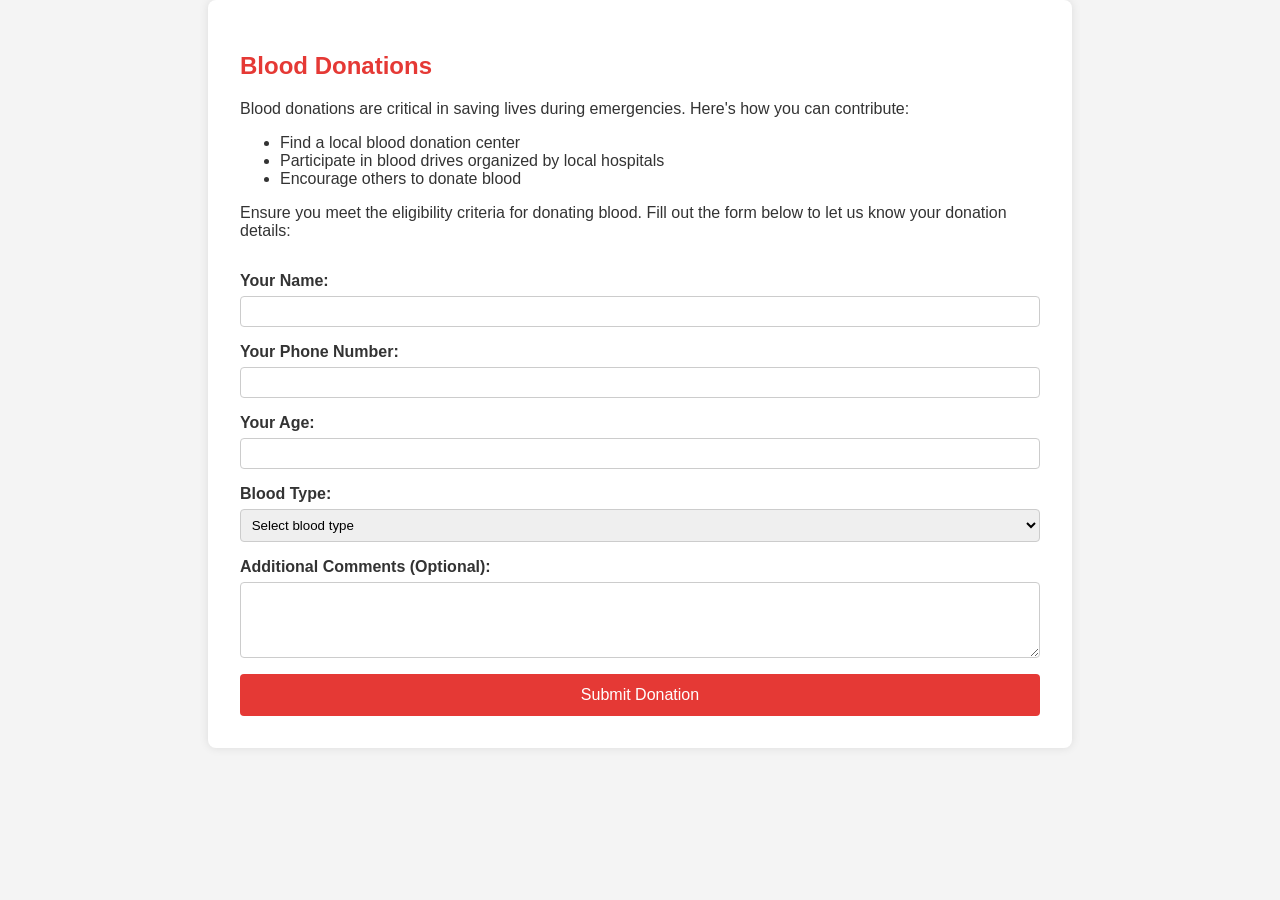
<file: blood-donate.html>
<!DOCTYPE html>
<html lang="en">
<head>
  <meta charset="UTF-8">
  <meta name="viewport" content="width=device-width, initial-scale=1.0">
  <title>Blood Donations - Donation Advisory</title>
  <style>
    body {
      font-family: Arial, sans-serif;
      margin: 0;
      padding: 0;
      background-color: #f4f4f4;
      color: #333;
    }

    .container {
      padding: 2em;
      max-width: 800px;
      margin: auto;
      background-color: #fff;
      border-radius: 8px;
      box-shadow: 0 0 10px rgba(0, 0, 0, 0.1);
      animation: fadeIn 1.5s ease-in-out;
    }

    h2 {
      color: #E53935;
      animation: slideIn 1s ease-in-out;
    }

    form {
      display: flex;
      flex-direction: column;
      animation: fadeInUp 1s ease-in-out;
    }

    label {
      margin-top: 1em;
      font-weight: bold;
    }

    input, textarea, select {
      padding: 0.5em;
      margin-top: 0.5em;
      border: 1px solid #ccc;
      border-radius: 4px;
      transition: border-color 0.3s ease;
    }

    input:focus, textarea:focus, select:focus {
      border-color: #E53935;
      outline: none;
    }

    button {
      margin-top: 1em;
      padding: 0.75em;
      border: none;
      border-radius: 4px;
      background-color: #E53935;
      color: white;
      font-size: 1em;
      cursor: pointer;
      transition: background-color 0.3s ease;
    }

    button:hover {
      background-color: #c62828;
    }

    @keyframes fadeIn {
      from {
        opacity: 0;
      }
      to {
        opacity: 1;
      }
    }

    @keyframes slideIn {
      from {
        transform: translateY(-20px);
        opacity: 0;
      }
      to {
        transform: translateY(0);
        opacity: 1;
      }
    }

    @keyframes fadeInUp {
      from {
        transform: translateY(20px);
        opacity: 0;
      }
      to {
        transform: translateY(0);
        opacity: 1;
      }
    }
  </style>
</head>
<body>
  <div class="container">
    <h2>Blood Donations</h2>
    <p>Blood donations are critical in saving lives during emergencies. Here's how you can contribute:</p>
    <ul>
      <li>Find a local blood donation center</li>
      <li>Participate in blood drives organized by local hospitals</li>
      <li>Encourage others to donate blood</li>
    </ul>
    <p>Ensure you meet the eligibility criteria for donating blood. Fill out the form below to let us know your donation details:</p>
    <form action="submit-blood-donation.html" method="post">
      <label for="name">Your Name:</label>
      <input type="text" id="name" name="name" required>
      
      <label for="phone">Your Phone Number:</label>
      <input type="tel" id="phone" name="phone">
      
      <label for="age">Your Age:</label>
      <input type="number" id="age" name="age" required min="18" max="100">
      
      <label for="blood-type">Blood Type:</label>
      <select id="blood-type" name="blood-type" required>
        <option value="">Select blood type</option>
        <option value="A+">A+</option>
        <option value="A-">A-</option>
        <option value="B+">B+</option>
        <option value="B-">B-</option>
        <option value="AB+">AB+</option>
        <option value="AB-">AB-</option>
        <option value="O+">O+</option>
        <option value="O-">O-</option>
      </select>
      
      <label for="comments">Additional Comments (Optional):</label>
      <textarea id="comments" name="comments" rows="4"></textarea>
      
      <button type="submit">Submit Donation</button>
    </form>
  </div>
</body>
</html>
</file>
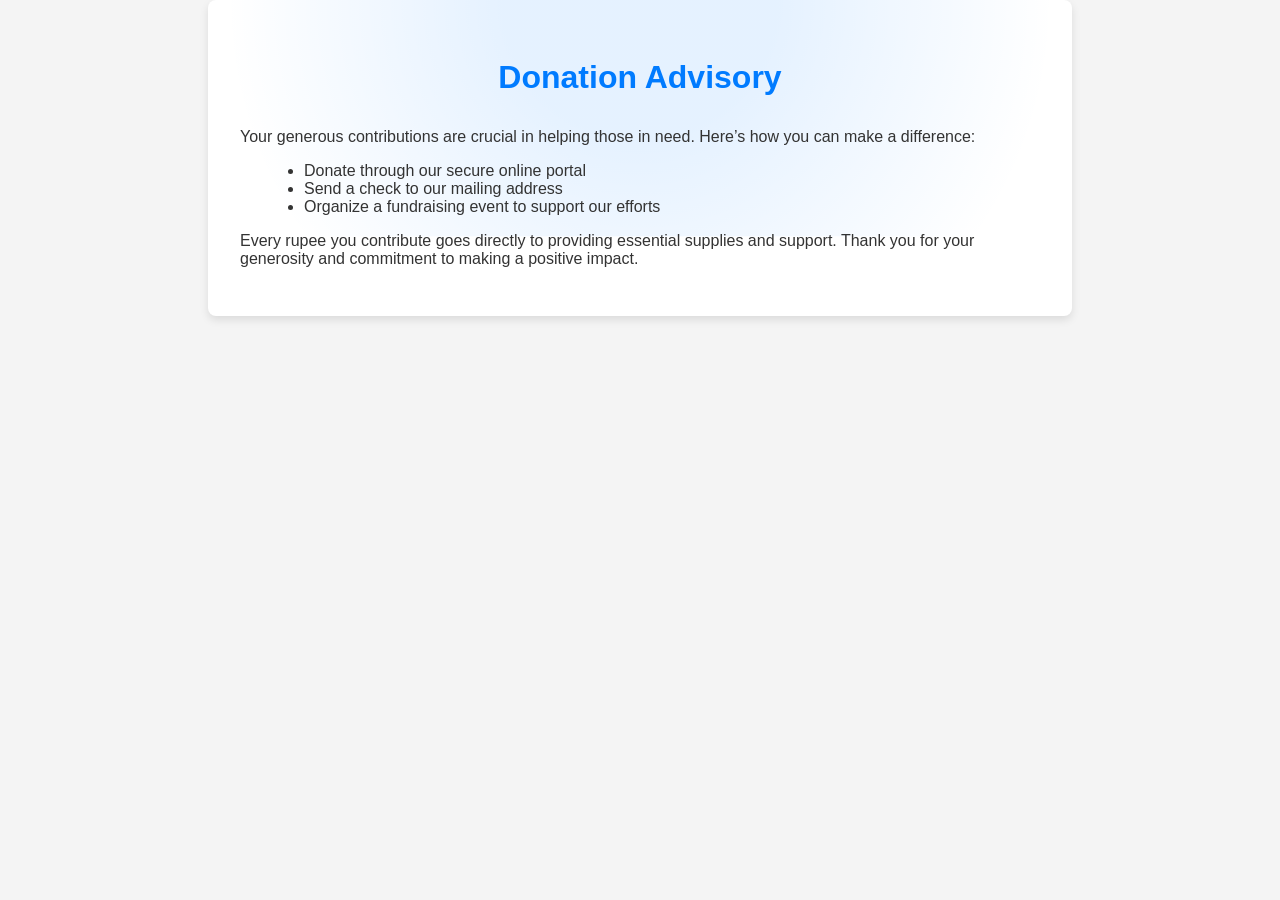
<file: donation-advisory.html>
<!DOCTYPE html>
<html lang="en">
<head>
  <meta charset="UTF-8">
  <meta name="viewport" content="width=device-width, initial-scale=1.0">
  <title>Donation Advisory</title>
  <style>
    body {
      font-family: Arial, sans-serif;
      margin: 0;
      padding: 0;
      background-color: #f4f4f4;
      color: #333;
      overflow-x: hidden;
    }

    .container {
      padding: 2em;
      max-width: 800px;
      margin: auto;
      background-color: white;
      border-radius: 8px;
      box-shadow: 0 4px 8px rgba(0, 0, 0, 0.1);
      position: relative;
      overflow: hidden;
    }

    h2 {
      color: #007BFF; /* Blue color for the heading */
      font-size: 2em;
      text-align: center;
      margin-bottom: 1em;
      opacity: 0;
      animation: fadeIn 1s forwards;
    }

    p, ul {
      opacity: 0;
      animation: fadeInUp 1s forwards;
    }

    ul {
      list-style-type: disc;
      margin-left: 1.5em;
      color: #333; /* Darker color for the list items */
    }

    .container::before {
      content: "";
      position: absolute;
      top: 0;
      left: 50%;
      width: 150%;
      height: 150%;
      background: radial-gradient(circle, rgba(0,123,255,0.1) 20%, rgba(0,123,255,0) 60%); /* Blue gradient background */
      transform: translate(-50%, -50%);
      animation: float 6s infinite ease-in-out;
    }

    @keyframes fadeIn {
      from { opacity: 0; transform: translateY(-20px); }
      to { opacity: 1; transform: translateY(0); }
    }

    @keyframes fadeInUp {
      from { opacity: 0; transform: translateY(20px); }
      to { opacity: 1; transform: translateY(0); }
    }

    @keyframes float {
      from { transform: translate(-50%, -50%) translateY(0); }
      to { transform: translate(-50%, -50%) translateY(-20px); }
    }
  </style>
</head>
<body>

  <div class="container">
    <h2>Donation Advisory</h2>
    <p>Your generous contributions are crucial in helping those in need. Here’s how you can make a difference:</p>
    <ul>
      <li>Donate through our secure online portal</li>
      <li>Send a check to our mailing address</li>
      <li>Organize a fundraising event to support our efforts</li>
    </ul>
    <p>Every rupee you contribute goes directly to providing essential supplies and support. Thank you for your generosity and commitment to making a positive impact.</p>
  </div>

</body>
</html>
</file>
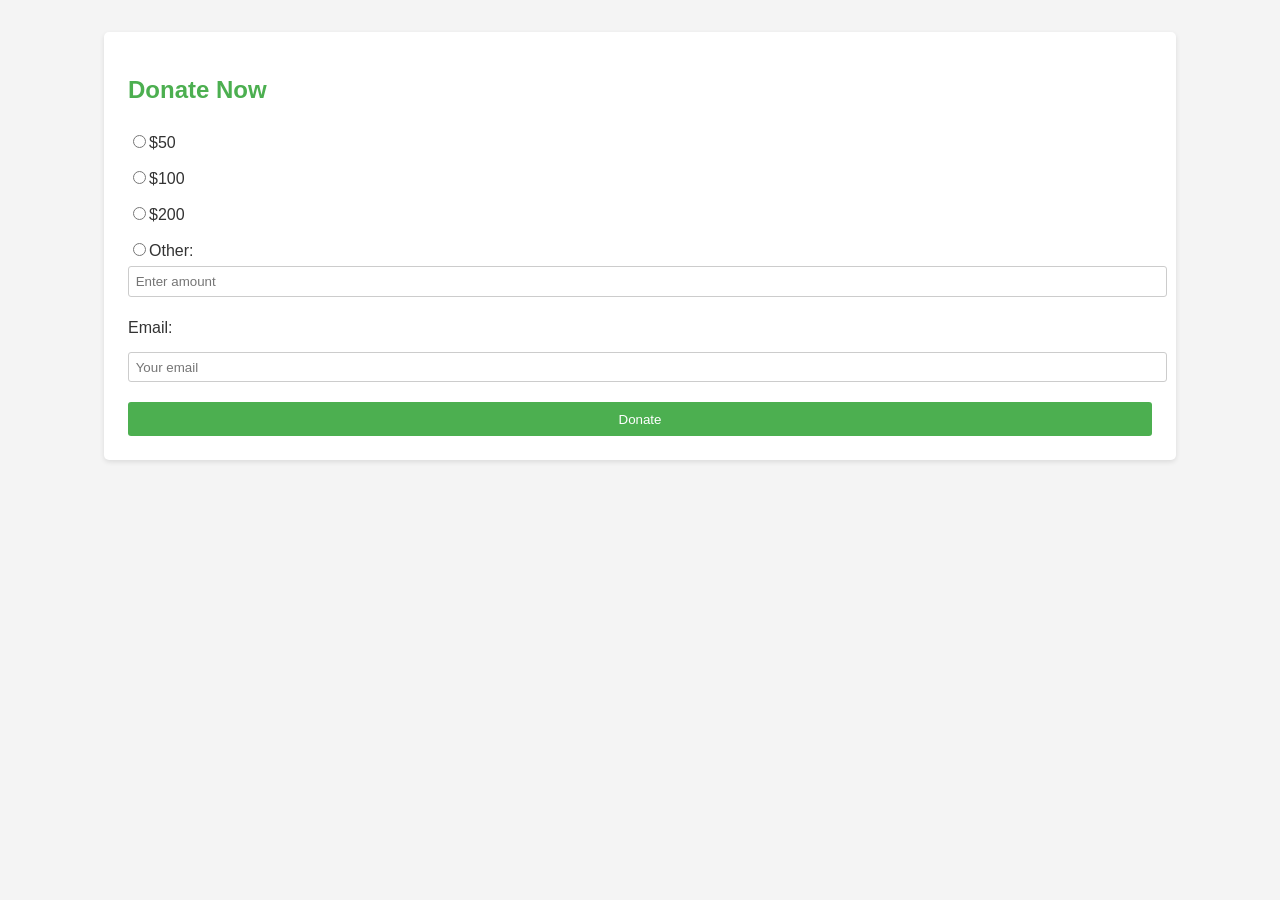
<file: donation.html>
<!DOCTYPE html>
<html lang="en">
<head>
  <meta charset="UTF-8">
  <meta name="viewport" content="width=device-width, initial-scale=1.0">
  <title>Monetary Donations</title>
  
  <style>
    body {
      font-family: Arial, sans-serif;
      margin: 0;
      padding: 0;
      background-color: #f4f4f4;
      color: #333;
    }

    header {
      background-color: #4CAF50;
      color: white;
      text-align: center;
      padding: 1em;
    }

    section {
      margin: 2em auto;
      width: 80%;
      background-color: white;
      padding: 1.5em;
      box-shadow: 0 2px 5px rgba(0, 0, 0, 0.1);
      border-radius: 5px;
    }

    h2 {
      color: #4CAF50;
    }

    form {
      display: flex;
      flex-direction: column;
    }

    form label {
      margin: 0.5em 0;
    }

    input[type="text"],
    input[type="email"],
    input[type="number"] {
      padding: 0.5em;
      margin: 0.5em 0;
      border-radius: 3px;
      border: 1px solid #ccc;
      width: 100%;
    }

    button {
      background-color: #4CAF50;
      color: white;
      padding: 0.7em;
      border: none;
      border-radius: 3px;
      cursor: pointer;
      margin-top: 1em;
    }

    button:hover {
      background-color: #45a049;
    }

    footer {
      text-align: center;
      padding: 1em;
      background-color: #333;
      color: white;
      position: fixed;
      width: 100%;
      bottom: 0;
    }
  </style>
</head>
<body>

  
  <!-- Donation Form -->
  <section>
    <h2>Donate Now</h2>
    <form>
      <label>
        <input type="radio" name="amount" value="50">$50
      </label>
      <label>
        <input type="radio" name="amount" value="100">$100
      </label>
      <label>
        <input type="radio" name="amount" value="200">$200
      </label>
      <label>
        <input type="radio" name="amount" value="custom">Other:
        <input type="number" name="custom-amount" placeholder="Enter amount">
      </label>

      <label for="email">Email:</label>
      <input type="email" id="email" name="email" placeholder="Your email">

      <button type="submit">Donate</button>
    </form>
  </section>

  
</body>
</html>
</file>
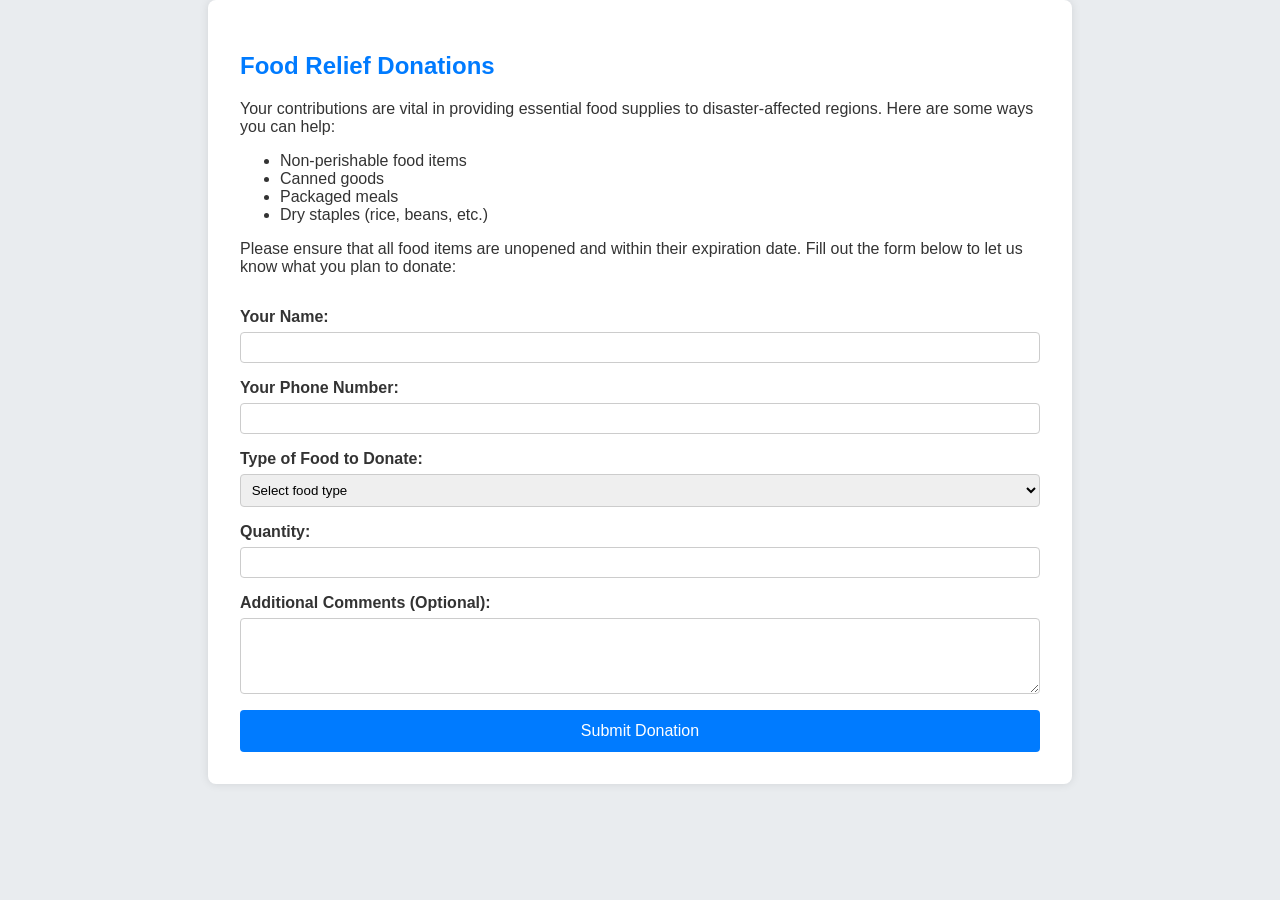
<file: food_relief.html>
<!DOCTYPE html>
<html lang="en">
<head>
  <meta charset="UTF-8">
  <meta name="viewport" content="width=device-width, initial-scale=1.0">
  <title>Food Relief - Donation Advisory</title>
  <style>
    body {
      font-family: Arial, sans-serif;
      margin: 0;
      padding: 0;
      background-color: #e9ecef; /* Light grey background */
      color: #333;
    }

    .container {
      padding: 2em;
      max-width: 800px;
      margin: auto;
      background-color: #fff;
      border-radius: 8px;
      box-shadow: 0 0 10px rgba(0, 0, 0, 0.1);
      animation: fadeIn 1.5s ease-in-out;
    }

    h2 {
      color: #007bff; /* Blue color */
      animation: slideIn 1s ease-in-out;
    }

    form {
      display: flex;
      flex-direction: column;
      animation: fadeInUp 1s ease-in-out;
    }

    label {
      margin-top: 1em;
      font-weight: bold;
    }

    input, textarea, select {
      padding: 0.5em;
      margin-top: 0.5em;
      border: 1px solid #ccc;
      border-radius: 4px;
      transition: border-color 0.3s ease;
    }

    input:focus, textarea:focus, select:focus {
      border-color: #007bff; /* Blue color */
      outline: none;
    }

    button {
      margin-top: 1em;
      padding: 0.75em;
      border: none;
      border-radius: 4px;
      background-color: #007bff; /* Blue color */
      color: white;
      font-size: 1em;
      cursor: pointer;
      transition: background-color 0.3s ease;
    }

    button:hover {
      background-color: #0056b3; /* Darker blue for hover */
    }

    @keyframes fadeIn {
      from {
        opacity: 0;
      }
      to {
        opacity: 1;
      }
    }

    @keyframes slideIn {
      from {
        transform: translateY(-20px);
        opacity: 0;
      }
      to {
        transform: translateY(0);
        opacity: 1;
      }
    }

    @keyframes fadeInUp {
      from {
        transform: translateY(20px);
        opacity: 0;
      }
      to {
        transform: translateY(0);
        opacity: 1;
      }
    }
  </style>
</head>
<body>
  <div class="container">
    <h2>Food Relief Donations</h2>
    <p>Your contributions are vital in providing essential food supplies to disaster-affected regions. Here are some ways you can help:</p>
    <ul>
      <li>Non-perishable food items</li>
      <li>Canned goods</li>
      <li>Packaged meals</li>
      <li>Dry staples (rice, beans, etc.)</li>
    </ul>
    <p>Please ensure that all food items are unopened and within their expiration date. Fill out the form below to let us know what you plan to donate:</p>
    <form action="submit-donation.html" method="post">
      <label for="name">Your Name:</label>
      <input type="text" id="name" name="name" required>
      
      <label for="phone">Your Phone Number:</label>
      <input type="tel" id="phone" name="phone">
      
      <label for="food-type">Type of Food to Donate:</label>
      <select id="food-type" name="food-type" required>
        <option value="">Select food type</option>
        <option value="non-perishable">Non-perishable food items</option>
        <option value="canned-goods">Canned goods</option>
        <option value="packaged-meals">Packaged meals</option>
        <option value="dry-staples">Dry staples (rice, beans, etc.)</option>
      </select>
      
      <label for="quantity">Quantity:</label>
      <input type="number" id="quantity" name="quantity" required min="1">
      
      <label for="comments">Additional Comments (Optional):</label>
      <textarea id="comments" name="comments" rows="4"></textarea>
      
      <button type="submit">Submit Donation</button>
    </form>
  </div>
</body>
</html>
</file>
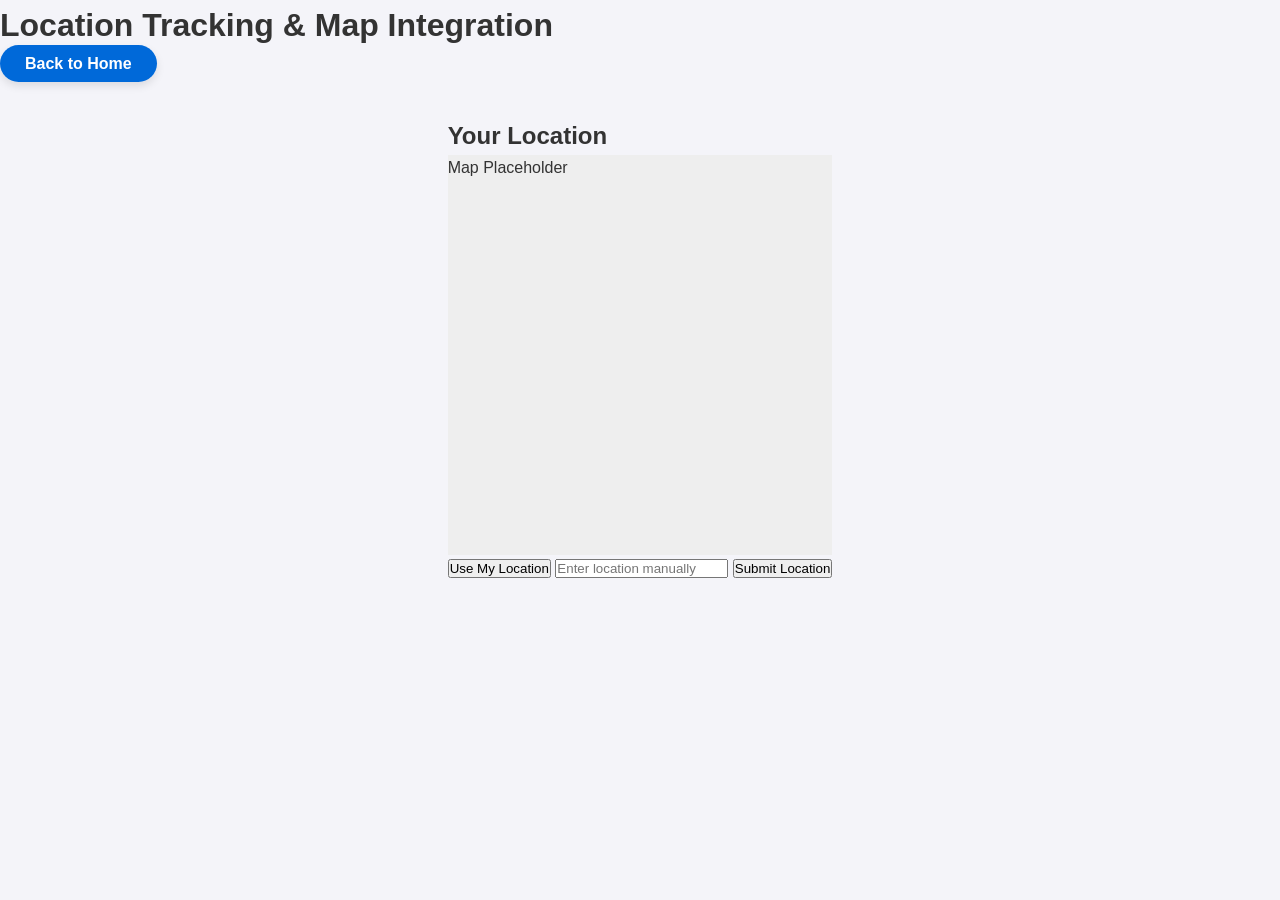
<file: location-tracking.html>
<!DOCTYPE html>
<html lang="en">
<head>
    <meta charset="UTF-8">
    <meta name="viewport" content="width=device-width, initial-scale=1.0">
    <title>Location Tracking & Map Integration</title>
    <link rel="stylesheet" href="styles.css">
</head>
<body>
    <header>
        <h1>Location Tracking & Map Integration</h1>
        <a href="index.html" class="btn-primary">Back to Home</a>
    </header>

    <div class="container">
        <section class="map-section">
            <h2>Your Location</h2>
            <div id="map" style="height: 400px; background: #eee;">Map Placeholder</div>
            <button onclick="getLocation()">Use My Location</button>
            <input type="text" id="manual-location" placeholder="Enter location manually">
            <button onclick="submitLocation()">Submit Location</button>
        </section>
    </div>

    <script>
        function getLocation() {
            alert('GPS auto-detection feature not implemented.');
        }
        
        function submitLocation() {
            alert('Location submitted: ' + document.getElementById('manual-location').value);
        }
    </script>
</body>
</html>
</file>
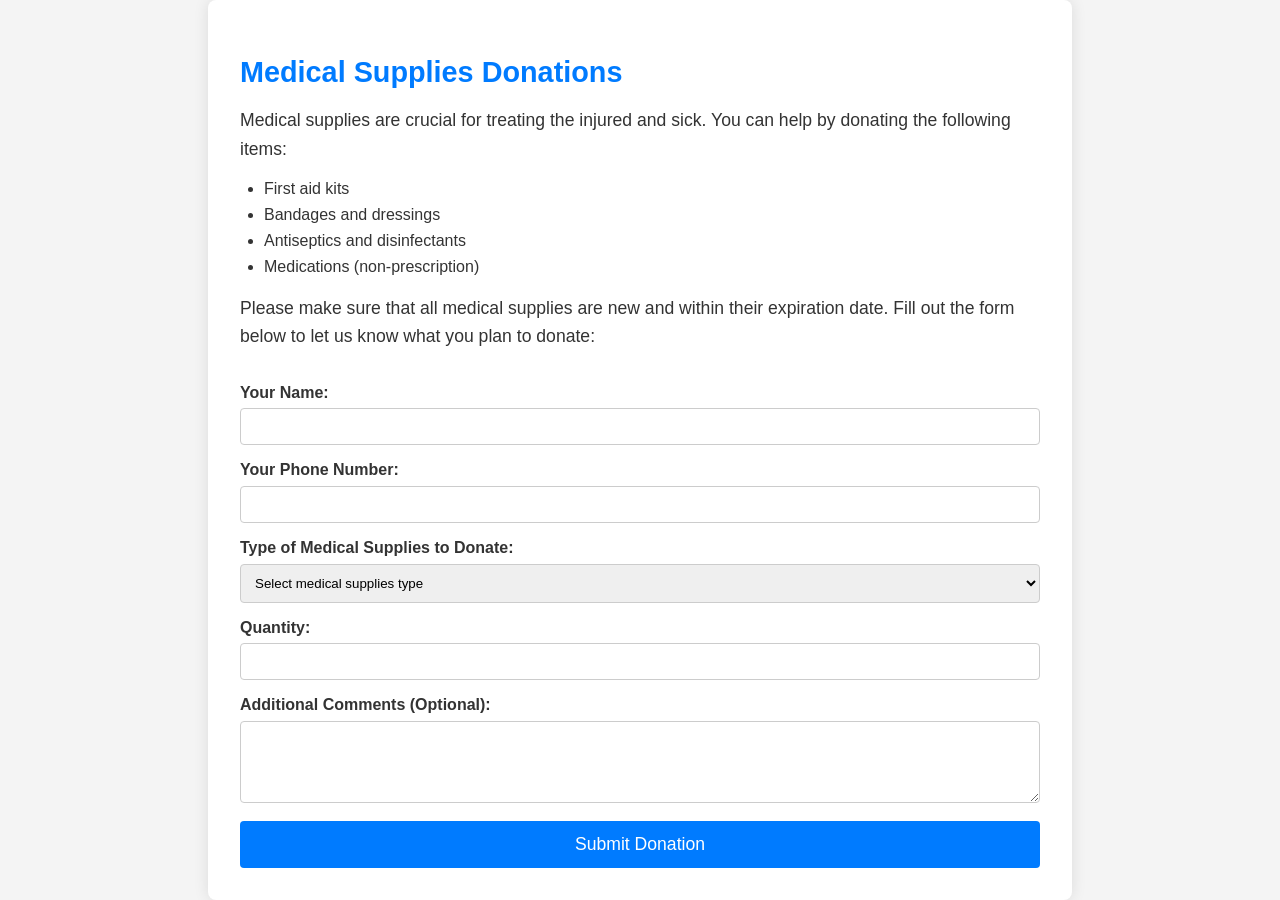
<file: medical-supplies.html>
<!DOCTYPE html>
<html lang="en">
<head>
  <meta charset="UTF-8">
  <meta name="viewport" content="width=device-width, initial-scale=1.0">
  <title>Medical Supplies - Donation Advisory</title>
  <style>
    body {
      font-family: Arial, sans-serif;
      margin: 0;
      padding: 0;
      background-color: #f4f4f4;
      color: #333;
    }

    .container {
      padding: 2em;
      max-width: 800px;
      margin: auto;
      background-color: #fff;
      border-radius: 8px;
      box-shadow: 0 0 15px rgba(0, 0, 0, 0.1);
      animation: fadeIn 1.5s ease-in-out;
    }

    h2 {
      color: #007bff; /* Blue color */
      font-size: 1.8em;
      margin-bottom: 0.5em;
      animation: slideIn 1s ease-in-out;
    }

    p {
      font-size: 1.1em;
      line-height: 1.6;
    }

    ul {
      padding-left: 1.5em;
    }

    ul li {
      margin-bottom: 0.5em;
    }

    form {
      display: flex;
      flex-direction: column;
      animation: fadeInUp 1s ease-in-out;
    }

    label {
      margin-top: 1em;
      font-weight: bold;
      color: #333;
    }

    input, textarea, select {
      padding: 0.75em;
      margin-top: 0.5em;
      border: 1px solid #ccc;
      border-radius: 4px;
      transition: border-color 0.3s ease, box-shadow 0.3s ease;
    }

    input:focus, textarea:focus, select:focus {
      border-color: #007bff; /* Blue color */
      box-shadow: 0 0 8px rgba(0, 0, 0, 0.2);
      outline: none;
    }

    button {
      margin-top: 1em;
      padding: 0.75em;
      border: none;
      border-radius: 4px;
      background-color: #007bff; /* Blue color */
      color: white;
      font-size: 1.1em;
      cursor: pointer;
      transition: background-color 0.3s ease, transform 0.2s ease;
    }

    button:hover {
      background-color: #0056b3; /* Darker blue for hover */
      transform: scale(1.05);
    }

    @keyframes fadeIn {
      from {
        opacity: 0;
      }
      to {
        opacity: 1;
      }
    }

    @keyframes slideIn {
      from {
        transform: translateY(-20px);
        opacity: 0;
      }
      to {
        transform: translateY(0);
        opacity: 1;
      }
    }

    @keyframes fadeInUp {
      from {
        transform: translateY(20px);
        opacity: 0;
      }
      to {
        transform: translateY(0);
        opacity: 1;
      }
    }
  </style>
</head>
<body>
  <div class="container">
    <h2>Medical Supplies Donations</h2>
    <p>Medical supplies are crucial for treating the injured and sick. You can help by donating the following items:</p>
    <ul>
      <li>First aid kits</li>
      <li>Bandages and dressings</li>
      <li>Antiseptics and disinfectants</li>
      <li>Medications (non-prescription)</li>
    </ul>
    <p>Please make sure that all medical supplies are new and within their expiration date. Fill out the form below to let us know what you plan to donate:</p>
    <form action="submit-medical-donation.html" method="post">
      <label for="name">Your Name:</label>
      <input type="text" id="name" name="name" required>
      
      <label for="phone">Your Phone Number:</label>
      <input type="tel" id="phone" name="phone">
      
      <label for="supply-type">Type of Medical Supplies to Donate:</label>
      <select id="supply-type" name="supply-type" required>
        <option value="">Select medical supplies type</option>
        <option value="first-aid-kits">First aid kits</option>
        <option value="bandages">Bandages and dressings</option>
        <option value="antiseptics">Antiseptics and disinfectants</option>
        <option value="medications">Medications (non-prescription)</option>
      </select>
      
      <label for="quantity">Quantity:</label>
      <input type="number" id="quantity" name="quantity" required min="1">
      
      <label for="comments">Additional Comments (Optional):</label>
      <textarea id="comments" name="comments" rows="4"></textarea>
      
      <button type="submit">Submit Donation</button>
    </form>
  </div>
</body>
</html>
</file>
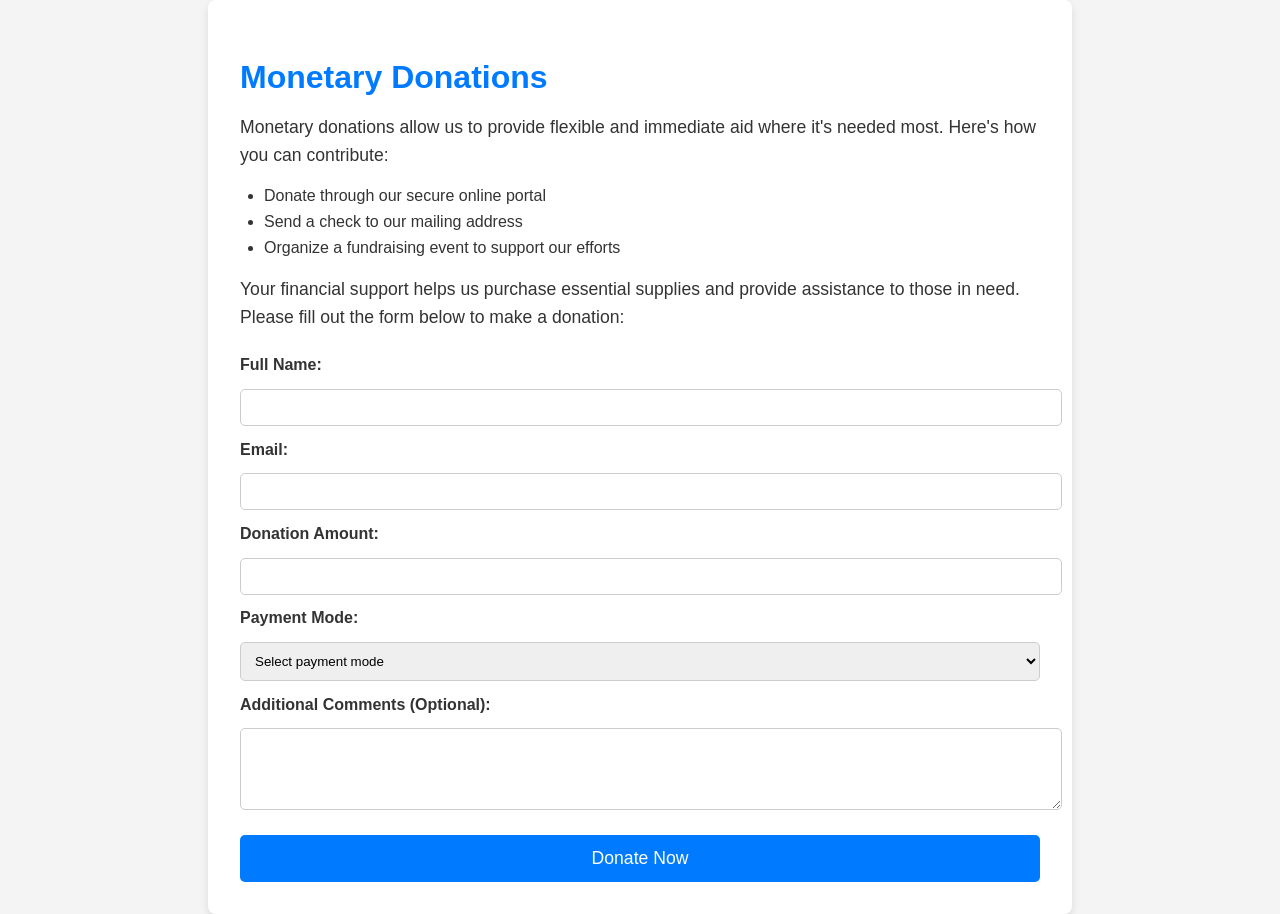
<file: monetary-donations.html>
<!DOCTYPE html>
<html lang="en">
<head>
  <meta charset="UTF-8">
  <meta name="viewport" content="width=device-width, initial-scale=1.0">
  <title>Monetary Donations - Donation Advisory</title>
  <style>
    body {
      font-family: Arial, sans-serif;
      margin: 0;
      padding: 0;
      background-color: #f4f4f4;
      color: #333;
    }

    .container {
      padding: 2em;
      max-width: 800px;
      margin: auto;
      background-color: #fff;
      border-radius: 8px;
      box-shadow: 0 4px 8px rgba(0, 0, 0, 0.1);
      animation: fadeIn 1.5s ease-in-out;
    }

    h2 {
      color: #007BFF;
      font-size: 2em;
      margin-bottom: 0.5em;
      animation: slideIn 1s ease-in-out;
    }

    p {
      font-size: 1.1em;
      line-height: 1.6;
    }

    ul {
      padding-left: 1.5em;
      margin-bottom: 1em;
    }

    ul li {
      margin-bottom: 0.5em;
    }

    form {
      display: flex;
      flex-direction: column;
      animation: fadeInUp 1s ease-in-out;
    }

    label {
      margin: 0.5em 0;
      font-weight: bold;
    }

    input[type="text"],
    input[type="number"],
    input[type="email"],
    select,
    textarea {
      padding: 0.75em;
      margin: 0.5em 0;
      border-radius: 5px;
      border: 1px solid #ccc;
      width: 100%;
      transition: border-color 0.3s ease, box-shadow 0.3s ease;
    }

    input:focus,
    textarea:focus,
    select:focus {
      border-color: #007BFF;
      box-shadow: 0 0 8px rgba(0, 0, 0, 0.2);
      outline: none;
    }

    button {
      background-color: #007BFF;
      color: white;
      padding: 0.75em;
      border: none;
      border-radius: 5px;
      cursor: pointer;
      margin-top: 1em;
      font-size: 1.1em;
      transition: background-color 0.3s ease, transform 0.2s ease;
    }

    button:hover {
      background-color: #0056b3;
      transform: scale(1.05);
    }

    @keyframes fadeIn {
      from {
        opacity: 0;
      }
      to {
        opacity: 1;
      }
    }

    @keyframes slideIn {
      from {
        transform: translateY(-20px);
        opacity: 0;
      }
      to {
        transform: translateY(0);
        opacity: 1;
      }
    }

    @keyframes fadeInUp {
      from {
        transform: translateY(20px);
        opacity: 0;
      }
      to {
        transform: translateY(0);
        opacity: 1;
      }
    }
  </style>
</head>
<body>
  <div class="container">
    <h2>Monetary Donations</h2>
    <p>Monetary donations allow us to provide flexible and immediate aid where it's needed most. Here's how you can contribute:</p>
    <ul>
      <li>Donate through our secure online portal</li>
      <li>Send a check to our mailing address</li>
      <li>Organize a fundraising event to support our efforts</li>
    </ul>
    <p>Your financial support helps us purchase essential supplies and provide assistance to those in need. Please fill out the form below to make a donation:</p>
    <form action="submit-donation.html" method="post">
      <label for="name">Full Name:</label>
      <input type="text" id="name" name="name" required>
  
      <label for="email">Email:</label>
      <input type="email" id="email" name="email" required>
  
      <label for="amount">Donation Amount:</label>
      <input type="number" id="amount" name="amount" step="0.01" required>
  
      <label for="payment-mode">Payment Mode:</label>
      <select id="payment-mode" name="payment-mode" required>
        <option value="">Select payment mode</option>
        <option value="credit-card">Credit Card</option>
        <option value="paypal">PayPal</option>
        <option value="bank-transfer">Bank Transfer</option>
        <option value="check">Check</option>
      </select>
  
      <label for="comments">Additional Comments (Optional):</label>
      <textarea id="comments" name="comments" rows="4"></textarea>
  
      <button type="submit">Donate Now</button>
    </form>
  </div>
</body>
</html>
</file>
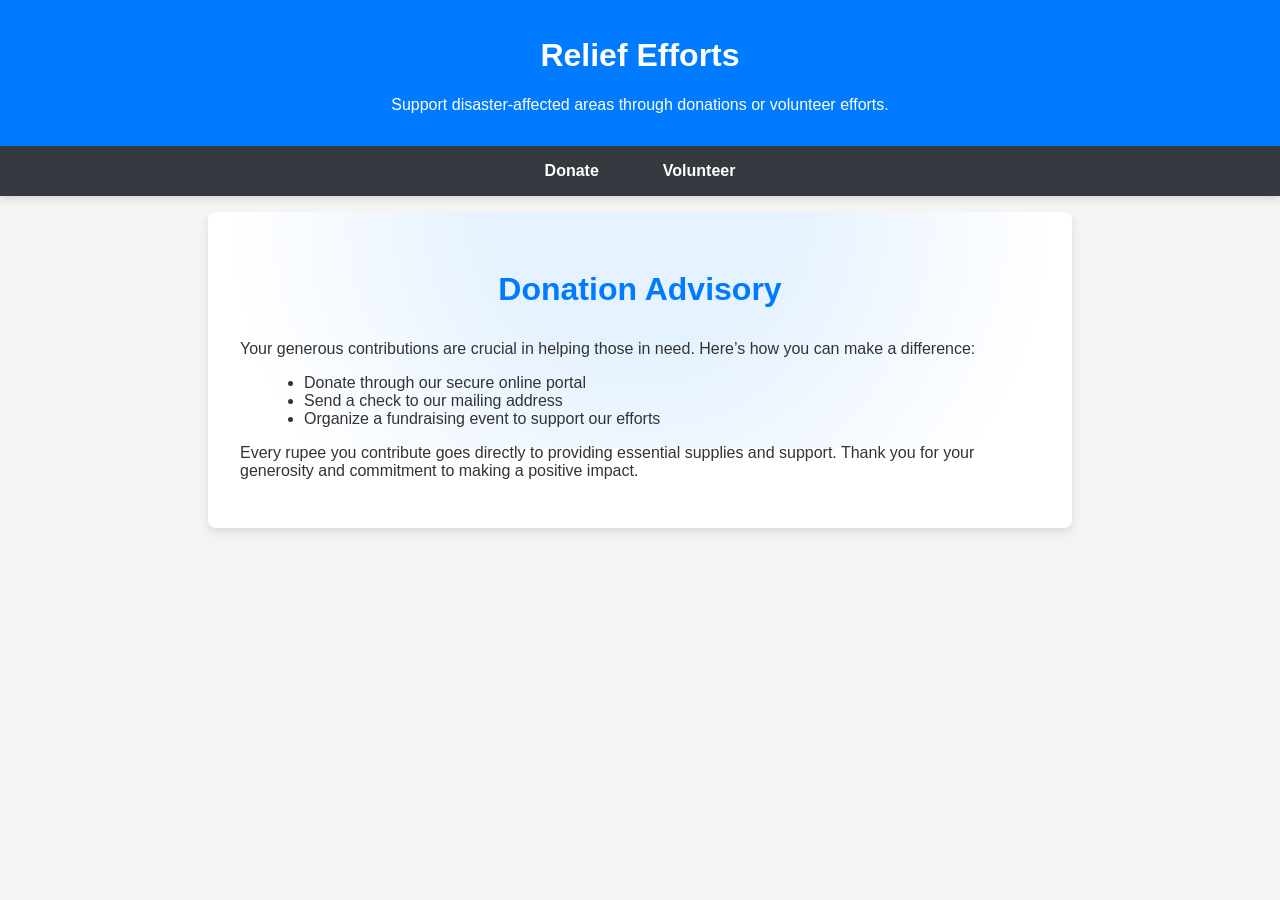
<file: reliefefforts.html>
<!DOCTYPE html>
<html lang="en">
<head>
  <meta charset="UTF-8">
  <meta name="viewport" content="width=device-width, initial-scale=1.0">
  <title>Relief Efforts - Donation Advisory</title>
  
  <style>
    body {
      font-family: Arial, sans-serif;
      margin: 0;
      padding: 0;
      background-color: #f4f4f4;
      color: #333;
      overflow-x: hidden;
    }

    header {
      background-color: #007BFF;
      color: white;
      text-align: center;
      padding: 1em;
      animation: slideInFromTop 1s ease-out;
    }

    @keyframes slideInFromTop {
      from { transform: translateY(-100%); opacity: 0; }
      to { transform: translateY(0); opacity: 1; }
    }

    nav {
      background-color: #343A40;
      padding: 1em;
      box-shadow: 0 4px 8px rgba(0, 0, 0, 0.1);
      animation: fadeIn 1s ease-out;
    }

    @keyframes fadeIn {
      from { opacity: 0; }
      to { opacity: 1; }
    }

    nav ul {
      list-style-type: none;
      margin: 0;
      padding: 0;
      display: flex;
      justify-content: center;
    }

    nav ul li {
      margin: 0 1em;
      position: relative;
      animation: bounceIn 1s ease-out;
    }

    @keyframes bounceIn {
      0% { transform: scale(0); opacity: 0; }
      50% { transform: scale(1.1); opacity: 1; }
      100% { transform: scale(1); }
    }

    nav ul li a {
      color: white;
      text-decoration: none;
      font-weight: bold;
      padding: 0.5em 1em;
      border-radius: 5px;
      transition: background-color 0.3s ease, color 0.3s ease;
    }

    nav ul li a:hover {
      background-color: #495057;
      color: #007BFF;
    }

    .dropdown {
      position: absolute;
      display: none;
      background-color: #343A40;
      min-width: 160px;
      box-shadow: 0 8px 16px rgba(0, 0, 0, 0.2);
      z-index: 1;
      animation: fadeInDropdown 0.3s ease;
    }

    @keyframes fadeInDropdown {
      from { opacity: 0; }
      to { opacity: 1; }
    }

    .dropdown a {
      color: white;
      padding: 12px 16px;
      text-decoration: none;
      display: block;
      text-align: left;
    }

    .dropdown a:hover {
      background-color: #495057;
    }

    nav ul li:hover .dropdown {
      display: block;
    }

    iframe {
      width: 100%;
      height: 500px;
      border: none;
      margin-top: 1em;
    }
  </style>
</head>
<body>

  <header>
    <h1>Relief Efforts</h1>
    <p>Support disaster-affected areas through donations or volunteer efforts.</p>
  </header>

  <nav>
    <ul>
      <li>
        <a href="#">Donate</a>
        <div class="dropdown">
          <a href="food_relief.html" target="donation-iframe">Food Relief</a>
          <a href="medical-supplies.html" target="donation-iframe">Medical Supplies</a>
          <a href="blood-donate.html" target="donation-iframe">Blood Donations</a>
          <a href="monetary-donations.html" target="donation-iframe">Monetary Donations</a>
        </div>
      </li>
      <li><a href="volunteer.html" target="donation-iframe">Volunteer</a></li>
    </ul>
  </nav>

  <iframe id="donation-iframe" src="donation-advisory.html" name="donation-iframe"></iframe>

</body>
</html>
</file>
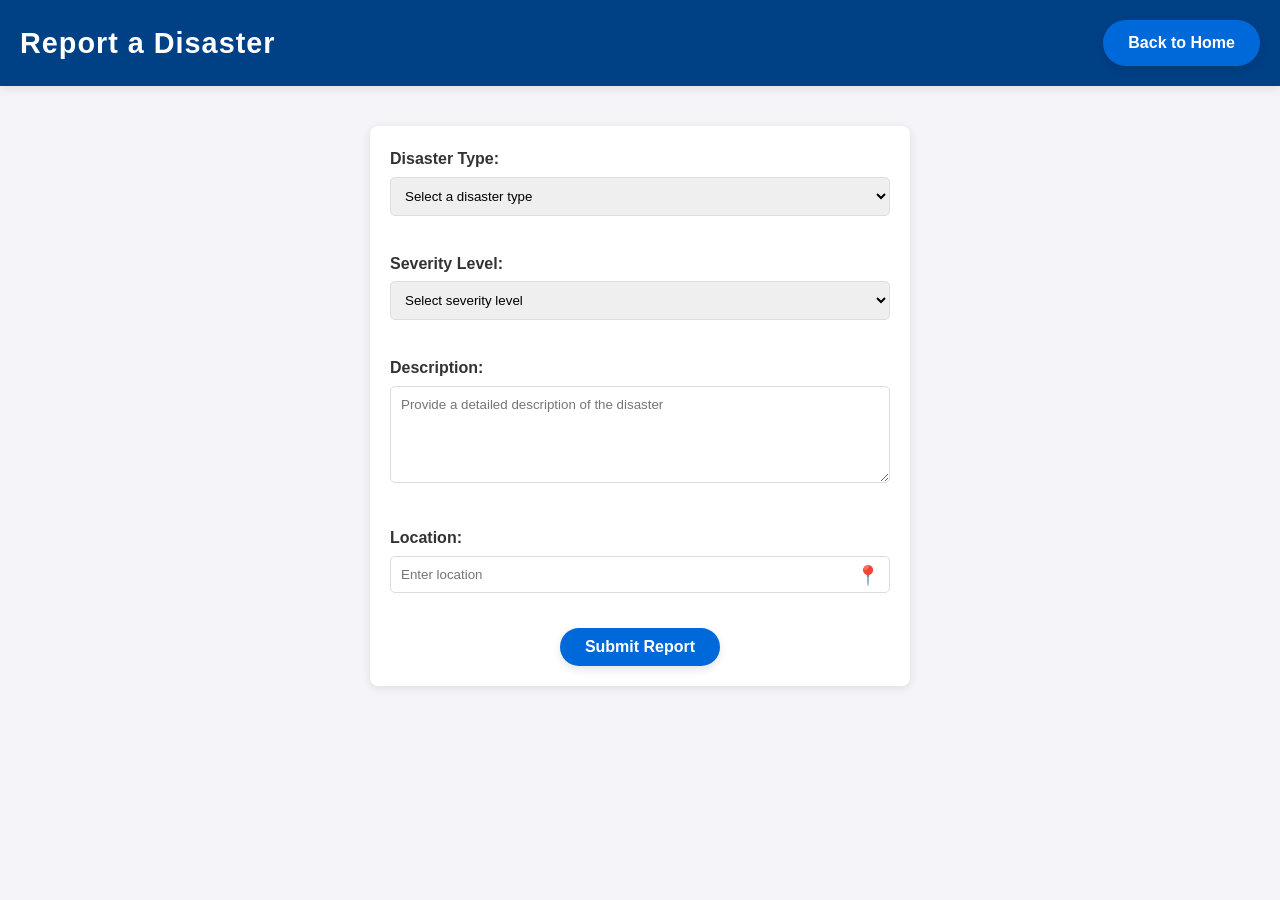
<file: report-form.html>
<!DOCTYPE html>
<html lang="en">
<head>
    <meta charset="UTF-8">
    <meta name="viewport" content="width=device-width, initial-scale=1.0">
    <title>Report Form</title>
    <link rel="stylesheet" href="disaster.css">
</head>
<body>
    <header class="header">
        <div class="header-content">
            <h1>Report a Disaster</h1>
            <a href="index.html" class="btn-primary">Back to Home</a>
        </div>
    </header>

    <div class="container">
        <section class="form-section">
            <form id="report-form">
                <div class="form-group">
                    <label for="disaster-type">Disaster Type:</label>
                    <select id="disaster-type" name="disaster-type" required>
                        <option value="" disabled selected>Select a disaster type</option>
                        <option value="earthquake">Earthquake</option>
                        <option value="flood">Flood</option>
                        <option value="wildfire">Wildfire</option>
                        <option value="hurricane">Hurricane</option>
                        <option value="tornado">Tornado</option>
                        <option value="storm">Storm</option>
                    </select>
                </div>
                
                <div class="form-group">
                    <label for="severity">Severity Level:</label>
                    <select id="severity" name="severity" required>
                        <option value="" disabled selected>Select severity level</option>
                        <option value="minor">Minor</option>
                        <option value="moderate">Moderate</option>
                        <option value="severe">Severe</option>
                        <option value="critical">Critical</option>
                    </select>
                </div>

                <div class="form-group">
                    <label for="description">Description:</label>
                    <textarea id="description" name="description" rows="5" placeholder="Provide a detailed description of the disaster" required></textarea>
                </div>
                
                <div class="form-group location-group">
                    <label for="location">Location:</label>
                    <div class="location-wrapper">
                        <input type="text" id="location" name="location" placeholder="Enter location" required>
                        <button type="button" id="get-location" class="location-icon">
                            📍
                        </button>
                    </div>
                </div>

                <div class="form-actions">
                    <button type="submit" class="btn-primary">Submit Report</button>
                </div>
            </form>
        </section>
    </div>

    <script>
        document.getElementById('get-location').addEventListener('click', function() {
            if (navigator.geolocation) {
                navigator.geolocation.getCurrentPosition(showPosition, showError);
            } else {
                alert('Geolocation is not supported by this browser.');
            }
        });

        function showPosition(position) {
            const lat = position.coords.latitude;
            const lon = position.coords.longitude;
            const locationInput = document.getElementById('location');

            const reverseGeocodeUrl = `https://nominatim.openstreetmap.org/reverse?lat=${lat}&lon=${lon}&format=json&addressdetails=1`;

            fetch(reverseGeocodeUrl)
                .then(response => response.json())
                .then(data => {
                    if (data && data.address) {
                        const address = data.display_name;
                        locationInput.value = address;
                    } else {
                        alert('Unable to retrieve address from coordinates.');
                    }
                })
                .catch(error => {
                    console.error('Error:', error);
                    alert('An error occurred while fetching the address.');
                });
        }

        function showError(error) {
            switch(error.code) {
                case error.PERMISSION_DENIED:
                    alert('User denied the request for Geolocation.');
                    break;
                case error.POSITION_UNAVAILABLE:
                    alert('Location information is unavailable.');
                    break;
                case error.TIMEOUT:
                    alert('The request to get user location timed out.');
                    break;
                case error.UNKNOWN_ERROR:
                    alert('An unknown error occurred.');
                    break;
            }
        }

        document.getElementById('report-form').addEventListener('submit', function(event) {
            event.preventDefault();

            this.reset();

            alert('We will provide services shortly!');
        });
    </script>
</body>
</html>
</file>
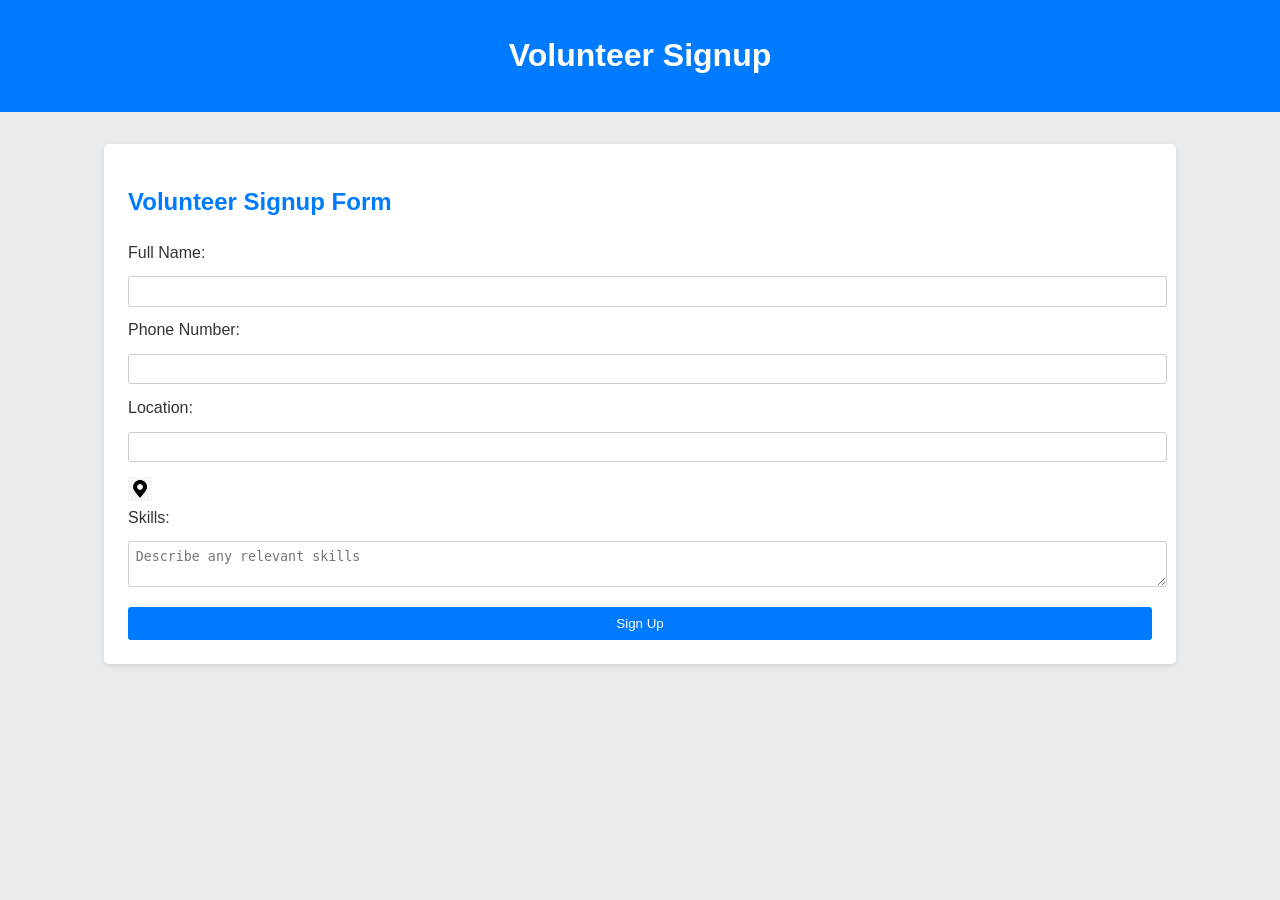
<file: volunteer.html>
<!DOCTYPE html>
<html lang="en">
<head>
  <meta charset="UTF-8">
  <meta name="viewport" content="width=device-width, initial-scale=1.0">
  <title>Volunteer Signup</title>

  <style>
    body {
      font-family: Arial, sans-serif;
      margin: 0;
      padding: 0;
      background-color: #e9ecef; /* Light grey background */
      color: #333;
    }

    header {
      background-color: #007bff; /* Blue color */
      color: white;
      text-align: center;
      padding: 1em;
    }

    section {
      margin: 2em auto;
      width: 80%;
      background-color: white;
      padding: 1.5em;
      box-shadow: 0 2px 5px rgba(0, 0, 0, 0.1);
      border-radius: 5px;
    }

    h2 {
      color: #007bff; /* Blue color */
    }

    form {
      display: flex;
      flex-direction: column;
    }

    form label {
      margin: 0.5em 0;
    }

    input[type="text"],
    input[type="tel"],
    textarea {
      padding: 0.5em;
      margin: 0.5em 0;
      border-radius: 3px;
      border: 1px solid #ccc;
      width: 100%;
    }

    button {
      background-color: #007bff; /* Blue color */
      color: white;
      padding: 0.7em;
      border: none;
      border-radius: 3px;
      cursor: pointer;
      margin-top: 1em;
    }

    button:hover {
      background-color: #0056b3; /* Darker blue for hover */
    }

    .pin-icon {
      width: 24px;
      height: 24px;
      cursor: pointer;
      margin-top: 0.5em;
    }
  </style>
</head>
<body>

  <header>
    <h1>Volunteer Signup</h1>
  </header>

  <section>
    <h2>Volunteer Signup Form</h2>
    <form>
      <label for="name">Full Name:</label>
      <input type="text" id="name" name="name" required>

      <label for="phone">Phone Number:</label>
      <input type="tel" id="phone" name="phone" required>

      <label for="location">Location:</label>
      <input type="text" id="location" name="location" required>
      <img src="location1.jpg" alt="Pin Icon" class="pin-icon" onclick="getLocation()">

      <label for="skills">Skills:</label>
      <textarea id="skills" name="skills" placeholder="Describe any relevant skills"></textarea>

      <button type="submit">Sign Up</button>
    </form>
  </section>

  <script>
    function getLocation() {
      if (navigator.geolocation) {
        navigator.geolocation.getCurrentPosition(showPosition, showError);
      } else {
        alert("Geolocation is not supported by this browser.");
      }
    }
  
    function showPosition(position) {
      const latitude = position.coords.latitude;
      const longitude = position.coords.longitude;
  
      // Call the reverse geocoding API to get the location
      const url = `https://nominatim.openstreetmap.org/reverse?lat=${latitude}&lon=${longitude}&format=json&addressdetails=1&accept-language=en`;
  
      fetch(url)
        .then(response => response.json())
        .then(data => {
          if (data && data.address) {
            // Extract detailed address components
            const address = [
              data.address.road,
              data.address.suburb,
              data.address.city,
              data.address.county,
              data.address.state,
              data.address.country,
              data.address.postcode
            ].filter(Boolean).join(', ');
  
            document.getElementById('location').value = address || 'Location not found';
          } else {
            console.error('Reverse geocoding API error:', data);
            document.getElementById('location').value = 'Location not found';
          }
        })
        .catch(error => {
          console.error('Error fetching location:', error);
          document.getElementById('location').value = 'Location not found';
        });
    }
  
    function showError(error) {
      switch (error.code) {
        case error.PERMISSION_DENIED:
          alert("User denied the request for Geolocation.");
          break;
        case error.POSITION_UNAVAILABLE:
          alert("Location information is unavailable.");
          break;
        case error.TIMEOUT:
          alert("The request to get user location timed out.");
          break;
        case error.UNKNOWN_ERROR:
          alert("An unknown error occurred.");
          break;
      }
    }
  </script>
  
</body>
</html>
</file>
<file: styles.css>
/* General Reset */
* {
    margin: 0;
    padding: 0;
    box-sizing: border-box;
    font-family: 'Arial', sans-serif;
}

/* Body Styling */
body {
    background-color: #f4f4f9;
    color: #333;
    line-height: 1.6;
    display: flex;
    flex-direction: column;
    min-height: 100vh;
}

/* Header Styling */
.header {
    background-color: #004085;
    color: #fff;
    padding: 20px;
    display: flex;
    justify-content: space-between; /* Align items to the sides */
    align-items: center;
    box-shadow: 0 2px 10px rgba(0, 0, 0, 0.1);
    position: sticky;
    top: 0;
    z-index: 1000;
}

.header-content {
    display: flex;
    flex: 1; /* Ensure it takes up available space */
    justify-content: center; /* Center the title */
    align-items: center;
}

.header-content h1 {
    margin: 0;
    font-size: 1.8em;
    letter-spacing: 1px;
    text-align:center;
}

.header .btn-primary {
    margin-left: auto; /* Align the button to the right */
}

/* Updated Button Styling */
.btn-primary {
    padding: 10px 25px;
    background-color: #0069d9;
    color: #fff;
    text-decoration: none;
    border-radius: 25px;
    border: none;
    font-weight: bold;
    font-size: 1em;
    transition: all 0.3s ease-in-out;
    box-shadow: 0 4px 8px rgba(0, 0, 0, 0.1);
    cursor: pointer;
}

.btn-primary:hover {
    background-color: #0056b3;
    transform: translateY(-2px);
    box-shadow: 0 6px 12px rgba(0, 0, 0, 0.2);
}

.btn-primary:active {
    transform: translateY(1px);
    box-shadow: 0 3px 6px rgba(0, 0, 0, 0.15);
}

.container {
    flex: 1;
    padding: 20px;
    max-width: 1200px;
    margin: 20px auto;
}

.form-section {
    background: #fff;
    padding: 20px;
    margin-bottom: 20px;
    border-radius: 8px;
    box-shadow: 0 2px 10px rgba(0, 0, 0, 0.1);
}

/* Extend form width */
form {
    display: flex;
    flex-direction: column;
    gap: 20px;
    width: 500px; /* Extend the form width */
    margin: 0 auto; /* Centers the form */
}

.form-group {
    margin-bottom: 15px;
}

.form-group label {
    font-weight: bold;
    margin-bottom: 5px;
    display: block;
}

.form-group input,
.form-group textarea,
.form-group select {
    padding: 10px;
    border: 1px solid #ddd;
    border-radius: 5px;
    width: 100%;
}

.location-group {
    position: relative;
}

.location-wrapper {
    position: relative;
}

.location-wrapper input {
    padding-right: 50px; /* Adjust based on icon size */
}

.location-icon {
    position: absolute;
    right: 10px;
    top: 50%;
    transform: translateY(-50%);
    background: none;
    border: none;
    font-size: 1.2em;
    cursor: pointer;
}

/* Form Actions Styling */
.form-actions {
    display: flex;
    justify-content: center; /* Center the submit button */
}

/* Optional Styling for Buttons */
.btn-secondary {
    background-color: #28a745;
    color: white;
    padding: 10px 20px;
    border: none;
    border-radius: 5px;
    transition: background-color 0.3s ease;
}
</file>
<file: disaster.css>
/* General Reset */
* {
    margin: 0;
    padding: 0;
    box-sizing: border-box;
    font-family: 'Arial', sans-serif;
}

/* Body Styling */
body {
    background-color: #f4f4f9;
    color: #333;
    line-height: 1.6;
    display: flex;
    flex-direction: column;
    min-height: 100vh;
}

/* Header Styling */
.header {
    background-color: #004085;
    color: #fff;
    padding: 20px;
    display: flex;
    justify-content: space-between; /* Align items to the sides */
    align-items: center;
    box-shadow: 0 2px 10px rgba(0, 0, 0, 0.1);
    position: sticky;
    top: 0;
    z-index: 1000;
}

.header-content {
    display: flex;
    flex: 1; /* Ensure it takes up available space */
    justify-content: center; /* Center the title */
    align-items: center;
}

.header-content h1 {
    margin: 0;
    font-size: 1.8em;
    letter-spacing: 1px;
    text-align:center;
}

.header .btn-primary {
    margin-left: auto; /* Align the button to the right */
}

/* Updated Button Styling */
.btn-primary {
    padding: 10px 25px;
    background-color: #0069d9;
    color: #fff;
    text-decoration: none;
    border-radius: 25px;
    border: none;
    font-weight: bold;
    font-size: 1em;
    transition: all 0.3s ease-in-out;
    box-shadow: 0 4px 8px rgba(0, 0, 0, 0.1);
    cursor: pointer;
}

.btn-primary:hover {
    background-color: #0056b3;
    transform: translateY(-2px);
    box-shadow: 0 6px 12px rgba(0, 0, 0, 0.2);
}

.btn-primary:active {
    transform: translateY(1px);
    box-shadow: 0 3px 6px rgba(0, 0, 0, 0.15);
}

.container {
    flex: 1;
    padding: 20px;
    max-width: 1200px;
    margin: 20px auto;
}

.form-section {
    background: #fff;
    padding: 20px;
    margin-bottom: 20px;
    border-radius: 8px;
    box-shadow: 0 2px 10px rgba(0, 0, 0, 0.1);
}

/* Extend form width */
form {
    display: flex;
    flex-direction: column;
    gap: 20px;
    width: 500px; /* Extend the form width */
    margin: 0 auto; /* Centers the form */
}

.form-group {
    margin-bottom: 15px;
}

.form-group label {
    font-weight: bold;
    margin-bottom: 5px;
    display: block;
}

.form-group input,
.form-group textarea,
.form-group select {
    padding: 10px;
    border: 1px solid #ddd;
    border-radius: 5px;
    width: 100%;
}

.location-group {
    position: relative;
}

.location-wrapper {
    position: relative;
}

.location-wrapper input {
    padding-right: 50px; /* Adjust based on icon size */
}

.location-icon {
    position: absolute;
    right: 10px;
    top: 50%;
    transform: translateY(-50%);
    background: none;
    border: none;
    font-size: 1.2em;
    cursor: pointer;
}

/* Form Actions Styling */
.form-actions {
    display: flex;
    justify-content: center; /* Center the submit button */
}

/* Optional Styling for Buttons */
.btn-secondary {
    background-color: #28a745;
    color: white;
    padding: 10px 20px;
    border: none;
    border-radius: 5px;
    transition: background-color 0.3s ease;
}
</file>
